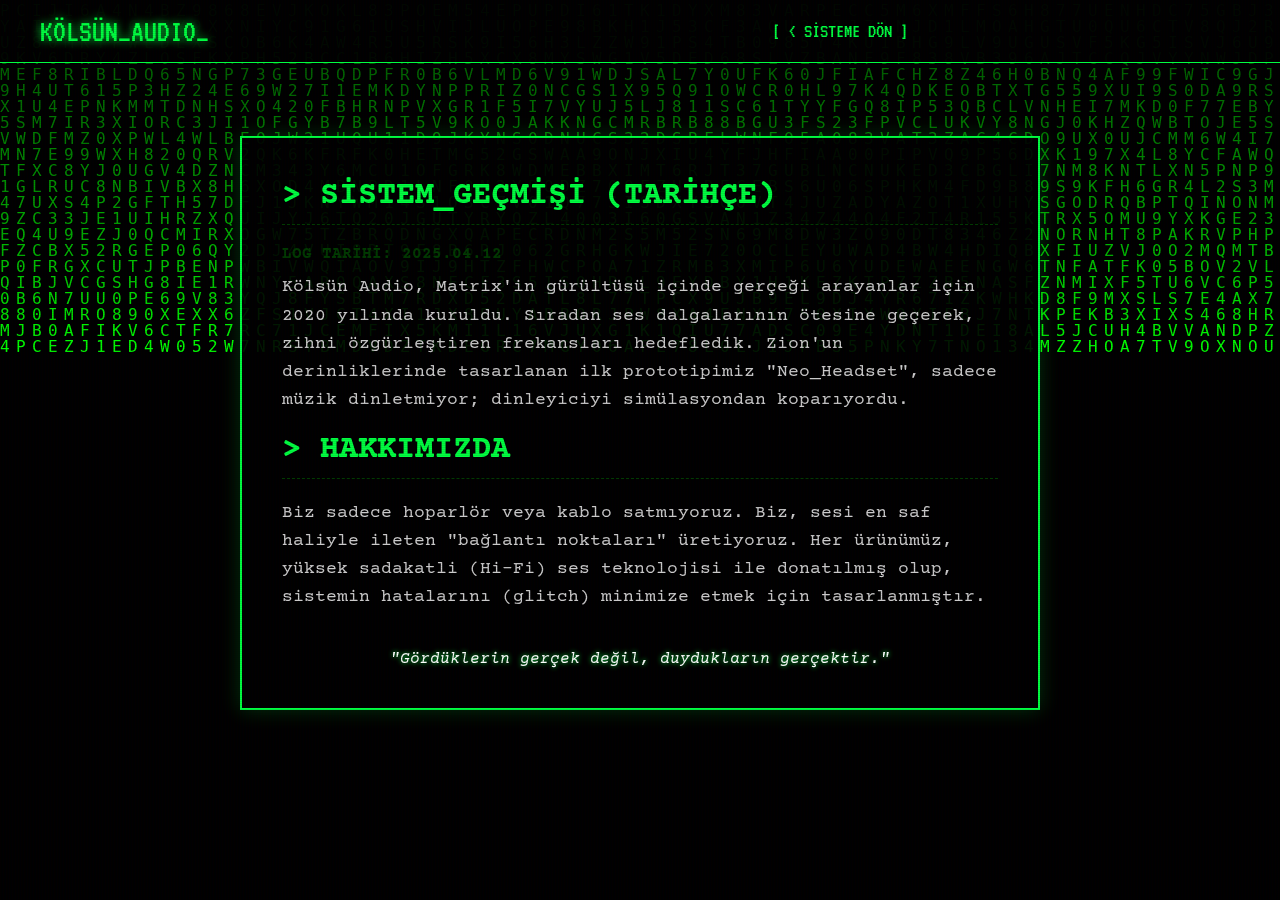
<file: about.html>
<!DOCTYPE html>
<html lang="tr">
<head>
    <meta charset="UTF-8">
    <meta name="viewport" content="width=device-width, initial-scale=1.0">
    <title>SİSTEM_KAYITLARI // KÖLSÜN_AUDIO</title>
    <link href="https://fonts.googleapis.com/css2?family=VT323&family=Courier+Prime:wght@400;700&display=swap" rel="stylesheet">
    <link rel="stylesheet" href="style.css">
</head>
<body>

    <canvas id="matrix-bg"></canvas>
    <div class="crt-overlay"></div>

    <header>
        <div class="logo">KÖLSÜN_AUDIO<span class="cursor">_</span></div>
        <nav class="main-nav">
            <ul class="nav-links">
                <li><a href="index.html">[ < SİSTEME DÖN ]</a></li>
            </ul>
        </nav>
    </header>

    <div class="about-container">
        <div class="terminal-box">
            <h1>> SİSTEM_GEÇMİŞİ (TARİHÇE)</h1>
            <p class="date">LOG TARİHİ: 2025.04.12</p>
            <p class="matrix-text">
                Kölsün Audio, Matrix'in gürültüsü içinde gerçeği arayanlar için 2020 yılında kuruldu. 
                Sıradan ses dalgalarının ötesine geçerek, zihni özgürleştiren frekansları hedefledik.
                Zion'un derinliklerinde tasarlanan ilk prototipimiz "Neo_Headset", sadece müzik dinletmiyor; 
                dinleyiciyi simülasyondan koparıyordu.
            </p>
            <br>
            <h1>> HAKKIMIZDA</h1>
            <p class="matrix-text">
                Biz sadece hoparlör veya kablo satmıyoruz. Biz, sesi en saf haliyle ileten "bağlantı noktaları" üretiyoruz.
                Her ürünümüz, yüksek sadakatli (Hi-Fi) ses teknolojisi ile donatılmış olup, 
                sistemin hatalarını (glitch) minimize etmek için tasarlanmıştır.
            </p>
            <br>
            <p class="quote">"Gördüklerin gerçek değil, duydukların gerçektir."</p>
        </div>
    </div>

    <script>
        const canvas = document.getElementById('matrix-bg');
        const ctx = canvas.getContext('2d');
        canvas.width = window.innerWidth;
        canvas.height = window.innerHeight;
        const chars = '0123456789ABCDEFGHIJKLMNOPQRSTUVWXYZ'.split('');
        const fontSize = 16;
        const columns = canvas.width / fontSize;
        const drops = Array(Math.floor(columns)).fill(1);

        function draw() {
            ctx.fillStyle = 'rgba(0, 0, 0, 0.05)';
            ctx.fillRect(0, 0, canvas.width, canvas.height);
            ctx.fillStyle = '#0F0';
            ctx.font = fontSize + 'px monospace';
            for (let i = 0; i < drops.length; i++) {
                const text = chars[Math.floor(Math.random() * chars.length)];
                ctx.fillText(text, i * fontSize, drops[i] * fontSize);
                if (drops[i] * fontSize > canvas.height && Math.random() > 0.975) drops[i] = 0;
                drops[i]++;
            }
        }
        setInterval(draw, 33);
        window.addEventListener('resize', () => {
            canvas.width = window.innerWidth;
            canvas.height = window.innerHeight;
        });
    </script>
</body>
</html>
</file>
<file: style.css>
/* --- MATRIX VARIABLES --- */
:root {
    --matrix-green: #00FF41; 
    --dark-green: #003B00;
    --black: #000000;
    --pill-red: #ff3b3b;
    --pill-blue: #3b8aff;
    --font-term: 'VT323', monospace;
    --font-code: 'Courier Prime', monospace;
}

* { margin: 0; padding: 0; box-sizing: border-box; }

html { scroll-behavior: smooth; }

body {
    background-color: var(--black);
    color: var(--matrix-green);
    font-family: var(--font-code);
    overflow-x: hidden;
}

/* --- BACKGROUNDS --- */
#matrix-bg {
    position: fixed; top: 0; left: 0;
    width: 100%; height: 100%;
    z-index: -1; 
    background: var(--black);
}

.crt-overlay {
    position: fixed; top: 0; left: 0;
    width: 100%; height: 100%;
    background: linear-gradient(rgba(18, 16, 16, 0) 50%, rgba(0, 0, 0, 0.25) 50%), 
                linear-gradient(90deg, rgba(255, 0, 0, 0.06), rgba(0, 255, 0, 0.02), rgba(0, 0, 255, 0.06));
    background-size: 100% 2px, 3px 100%;
    pointer-events: none; 
    z-index: 9999;
    opacity: 0.3;
}

/* --- HEADER & NAV --- */
header {
    padding: 15px 40px;
    display: flex;
    justify-content: space-between;
    align-items: center;
    background: rgba(0, 0, 0, 0.9);
    border-bottom: 1px solid var(--matrix-green);
    position: sticky; top: 0; z-index: 100;
}

.logo {
    font-family: var(--font-term);
    font-size: 2rem;
    text-shadow: 0 0 10px var(--matrix-green);
    flex: 1;
}

.main-nav {
    flex: 2;
    display: flex;
    justify-content: center;
}

.nav-links {
    display: flex;
    list-style: none;
    gap: 25px;
}

.nav-links li a {
    color: var(--matrix-green);
    text-decoration: none;
    font-family: var(--font-term);
    font-size: 1.3rem;
    transition: 0.3s;
}

.nav-links li a:hover {
    color: white;
    text-shadow: 0 0 8px var(--matrix-green);
}

.nav-icons {
    flex: 1;
    display: flex;
    justify-content: flex-end;
    align-items: center;
    gap: 20px;
}

.cursor { animation: blink 1s step-end infinite; }
@keyframes blink { 50% { opacity: 0; } }

.nav-btn {
    background: black;
    border: 1px solid var(--matrix-green);
    color: var(--matrix-green);
    padding: 8px 15px;
    font-family: var(--font-term);
    cursor: pointer;
    transition: 0.3s;
}

.nav-btn:hover {
    background: var(--matrix-green);
    color: var(--black);
    box-shadow: 0 0 10px var(--matrix-green);
}

.cart-area { font-size: 1.5rem; cursor: pointer; position: relative; }
#cart-count {
    position: absolute; top: -8px; right: -8px;
    background: var(--matrix-green); color: var(--black);
    font-size: 0.7rem; padding: 2px 5px; border-radius: 50%;
}

@media (max-width: 900px) {
    .nav-links { display: none; }
    header { padding: 15px 20px; }
}

/* --- HERO --- */
.hero {
    height: 70vh;
    display: flex;
    justify-content: center;
    align-items: center;
    text-align: center;
    border-bottom: 1px solid var(--dark-green);
    background: rgba(0,0,0,0.4);
}

.hero-content {
    background: rgba(0, 0, 0, 0.85);
    padding: 40px;
    border: 1px solid var(--matrix-green);
    box-shadow: 0 0 20px rgba(0, 255, 65, 0.1);
    max-width: 800px;
}

.hero h1 {
    font-family: var(--font-term);
    font-size: 3.5rem;
    margin-bottom: 20px;
}

.cta-btn {
    display: inline-block;
    margin-top: 20px;
    padding: 12px 30px;
    border: 2px solid var(--matrix-green);
    color: var(--matrix-green);
    text-decoration: none;
    font-weight: bold;
    transition: 0.3s;
}
.cta-btn:hover { background: var(--matrix-green); color: black; }

/* --- PRODUCTS --- */
.products { padding: 60px 10%; background: rgba(0,0,0,0.8); border-bottom: 1px dashed var(--dark-green); }

.section-header {
    font-family: var(--font-term);
    font-size: 2.5rem; margin-bottom: 40px;
    border-bottom: 2px solid var(--matrix-green); display: inline-block;
}

.product-grid { 
    display: grid; 
    grid-template-columns: repeat(auto-fit, minmax(280px, 1fr)); 
    gap: 30px; 
}

.product-card {
    border: 1px solid var(--dark-green);
    background: #050505;
    transition: 0.3s;
    display: flex; flex-direction: column;
}

.product-card:hover { 
    border-color: var(--matrix-green); 
    box-shadow: 0 0 15px var(--dark-green); 
    transform: translateY(-5px);
}

.p-img { height: 250px; overflow: hidden; border-bottom: 1px solid var(--dark-green); }
.p-img img { width: 100%; height: 100%; object-fit: cover; filter: grayscale(100%) contrast(1.2); transition: 0.5s; }

.product-card:hover img { filter: sepia(100%) hue-rotate(50deg) saturate(3); transform: scale(1.05); }

.p-info { padding: 20px; text-align: center; flex-grow: 1; display: flex; flex-direction: column; justify-content: space-between;}
.p-info h3 { font-size: 1.2rem; margin-bottom: 5px; }
.specs { font-size: 0.8rem; color: #888; margin-bottom: 10px; font-family: sans-serif; }
.price { font-size: 1.5rem; font-weight: bold; margin: 10px 0; }

.add-btn {
    width: 100%; padding: 10px;
    background: var(--dark-green); color: var(--matrix-green); 
    border: none; cursor: pointer; font-family: var(--font-code);
    font-weight: bold;
}
.add-btn:hover { background: var(--matrix-green); color: black; }

/* --- FOOTER --- */
footer {
    background-color: #050505;
    border-top: 3px solid var(--matrix-green);
    color: #ccc;
    padding-top: 60px;
}

.footer-container {
    max-width: 1200px;
    margin: 0 auto;
    display: grid;
    grid-template-columns: 1fr 1.2fr;
    gap: 60px;
    padding: 0 20px 60px 20px;
}

.footer-title {
    color: var(--matrix-green);
    font-family: var(--font-term);
    font-size: 2rem;
    margin-bottom: 20px;
    letter-spacing: 2px;
}

.footer-desc {
    margin-bottom: 40px;
    line-height: 1.6;
    color: #888;
    max-width: 90%;
}

.info-item {
    display: flex;
    align-items: flex-start;
    margin-bottom: 25px;
    gap: 20px;
}

.info-item i {
    font-size: 1.5rem;
    color: var(--matrix-green);
    margin-top: 5px;
}

.info-item strong {
    display: block;
    color: white;
    margin-bottom: 5px;
    font-size: 1.1rem;
}

.info-item p { margin: 0; color: #aaa; }
.info-item small { color: #666; }

.contact-form-wrapper {
    background: #0a0a0a;
    border: 1px solid #222;
    padding: 40px;
    box-shadow: 0 0 20px rgba(0,0,0,0.5);
    border-radius: 4px;
}

.pro-form h3 {
    font-family: var(--font-term);
    color: var(--matrix-green);
    margin-bottom: 30px;
    font-size: 1.5rem;
    border-bottom: 1px dashed #333;
    padding-bottom: 15px;
}

.form-row {
    display: grid;
    grid-template-columns: 1fr 1fr;
    gap: 20px;
}

.form-group { margin-bottom: 20px; }

.form-group label {
    display: block;
    color: var(--matrix-green);
    font-size: 0.8rem;
    font-weight: bold;
    margin-bottom: 8px;
    font-family: var(--font-code);
}

.form-group input, 
.form-group select, 
.form-group textarea {
    width: 100%;
    background: #111;
    border: 1px solid #333;
    color: white;
    padding: 12px;
    font-size: 0.95rem;
    outline: none;
    transition: 0.3s;
    border-radius: 2px;
}

.form-group input:focus, 
.form-group select:focus, 
.form-group textarea:focus {
    border-color: var(--matrix-green);
    box-shadow: 0 0 8px rgba(0, 255, 65, 0.2);
}

.submit-btn {
    width: 100%;
    padding: 15px;
    background: var(--dark-green);
    color: var(--matrix-green);
    border: none;
    font-weight: bold;
    font-size: 1rem;
    cursor: pointer;
    text-transform: uppercase;
    transition: 0.3s;
    font-family: var(--font-code);
}

.submit-btn:hover { background: var(--matrix-green); color: black; }

.bottom-bar {
    border-top: 1px solid #222;
    padding: 20px;
    text-align: center;
    background: black;
    display: flex;
    justify-content: space-between;
    align-items: center;
    max-width: 1200px;
    margin: 0 auto;
}

.socials a {
    color: #666;
    margin-left: 20px;
    font-size: 1.2rem;
    transition: 0.3s;
}

.socials a:hover { color: var(--matrix-green); }

@media (max-width: 768px) {
    .footer-container { grid-template-columns: 1fr; gap: 40px; padding: 0 20px 40px 20px; }
    .form-row { grid-template-columns: 1fr; }
    .bottom-bar { flex-direction: column; gap: 10px; }
}

/* --- MODAL & SIDEBAR --- */
.hidden { display: none !important; }

.modal {
    position: fixed; top: 0; left: 0; width: 100%; height: 100%;
    background: rgba(0,0,0,0.9);
    display: none; justify-content: center; align-items: center;
    z-index: 2000;
}

.terminal-window {
    background: black; border: 2px solid var(--matrix-green);
    padding: 30px; width: 450px; text-align: center;
    box-shadow: 0 0 30px var(--matrix-green); position: relative;
}

.pill-container { display: flex; justify-content: center; gap: 30px; margin: 20px 0; }
.pill {
    width: 120px; padding: 15px; cursor: pointer; border-radius: 50px;
    border: 2px solid rgba(255,255,255,0.1); font-weight: bold;
}
.blue-pill { background: radial-gradient(circle at 30% 30%, #5e9eff, var(--pill-blue)); box-shadow: 0 0 15px var(--pill-blue); color: white;}
.red-pill { background: radial-gradient(circle at 30% 30%, #ff6b6b, var(--pill-red)); box-shadow: 0 0 15px var(--pill-red); color: white;}

.close-modal { position: absolute; top: 10px; right: 15px; cursor: pointer; font-size: 1.5rem; }
.modal-btn {
    width: 100%; padding: 10px; background: var(--matrix-green); font-weight: bold; border: none; cursor: pointer;
}

.sidebar {
    position: fixed; top: 0; right: -400px; width: 320px; height: 100%;
    background: black; border-left: 2px solid var(--matrix-green);
    z-index: 1500; padding: 20px; transition: 0.4s;
    display: flex; flex-direction: column;
}
.sidebar.active { right: 0; }
.sidebar-header { display: flex; justify-content: space-between; margin-bottom: 20px; padding-bottom: 10px; border-bottom: 1px solid var(--dark-green);}
.close-sidebar { cursor: pointer; color: red; }
.cart-items { flex-grow: 1; overflow-y: auto; }
.cart-item { border: 1px dashed var(--dark-green); margin-bottom: 10px; padding: 10px; font-size: 0.9rem;}
.checkout-btn { width: 100%; padding: 15px; background: var(--matrix-green); font-weight: bold; border: none; cursor: pointer; margin-top: 10px;}

/* --- YENİ ÖZELLİK STİLLERİ --- */
.filter-controls {
    display: flex;
    justify-content: center;
    gap: 15px;
    padding: 20px;
    background: rgba(0, 0, 0, 0.7);
    border-bottom: 1px solid var(--dark-green);
}
.filter-btn {
    background: black; border: 1px solid var(--matrix-green);
    color: var(--matrix-green); padding: 8px 15px;
    font-family: var(--font-term); cursor: pointer; transition: 0.3s;
}
.filter-btn:hover, .filter-btn.active {
    background: var(--matrix-green); color: black; box-shadow: 0 0 10px var(--matrix-green);
}
.login-group { text-align: left; margin-bottom: 15px; }
.login-group label { display: block; margin-bottom: 5px; font-size: 0.9rem; color: var(--matrix-green); }
#login-form input {
    width: 100%; padding: 10px; background: black;
    border: 1px solid var(--matrix-green); color: var(--matrix-green);
    margin: 5px 0; font-family: var(--font-code);
}
/* --- HAKKINDA SAYFASI STİLLERİ --- */
.about-container {
    display: flex;
    justify-content: center;
    align-items: center;
    min-height: 80vh;
    padding: 20px;
}

.terminal-box {
    background: rgba(0, 0, 0, 0.9);
    border: 2px solid var(--matrix-green);
    padding: 40px;
    max-width: 800px;
    box-shadow: 0 0 20px rgba(0, 255, 65, 0.2);
    font-family: var(--font-code);
}

.terminal-box h1 {
    color: var(--matrix-green);
    border-bottom: 1px dashed var(--dark-green);
    padding-bottom: 10px;
    margin-bottom: 20px;
}

.terminal-box .matrix-text {
    color: #ccc;
    line-height: 1.6;
    font-size: 1.1rem;
}

.terminal-box .date {
    color: var(--dark-green);
    font-weight: bold;
    margin-bottom: 10px;
}

.terminal-box .quote {
    text-align: center;
    font-style: italic;
    color: white;
    margin-top: 20px;
    text-shadow: 0 0 5px var(--matrix-green);
}
</file>
